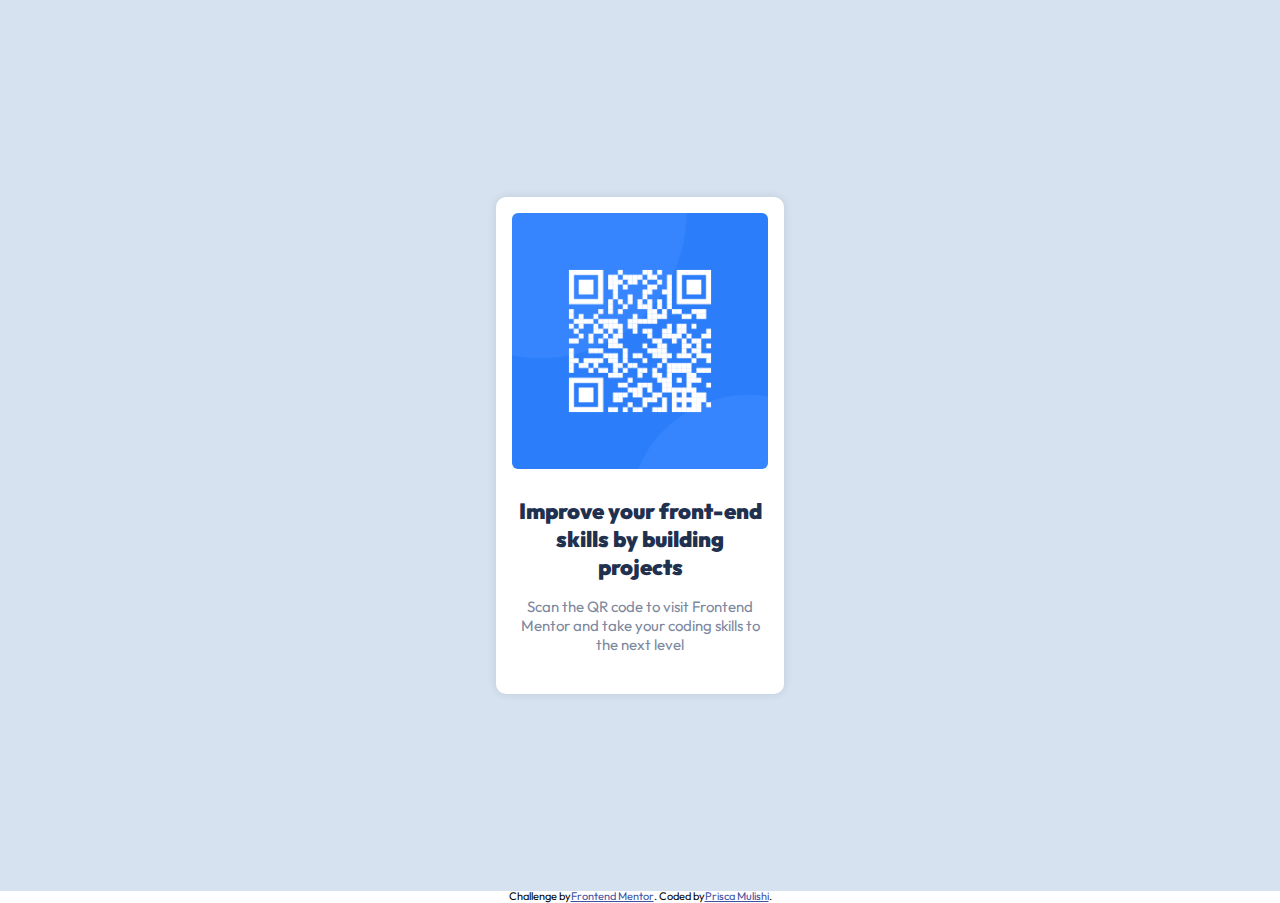
<file: index.html>
<!DOCTYPE html>
<html lang="en">
<head>
  <meta charset="UTF-8">
  <meta name="viewport" content="width=device-width, initial-scale=1.0"> <!-- displays site properly based on user's device -->

  <link rel="icon" type="image/png" sizes="32x32" href="./images/favicon-32x32.png">
  <link rel="stylesheet" type="text/css" href="style.css"/>

  <title>Frontend Mentor | QR code component</title>
</head>

<body>

    <main class="container">
      <div class="box">
        <div class="image">
          <img src="images/image-qr-code.png" alt="image of qr code">
        </div>
  
        <div class="content">
          <h1><strong>Improve your front-end skills by building projects</strong></h1>
          <p>Scan the QR code to visit Frontend Mentor and take your coding skills to the next level</p>
        </div>
  
      </div>
    </main>
    
    
    <footer class="attribution">
      Challenge by <a href="https://www.frontendmentor.io?ref=challenge" target="_blank">Frontend Mentor</a>. 
      Coded by <a href="#">Prisca Mulishi</a>.
    </footer>

  
</body>

</html>
</file>
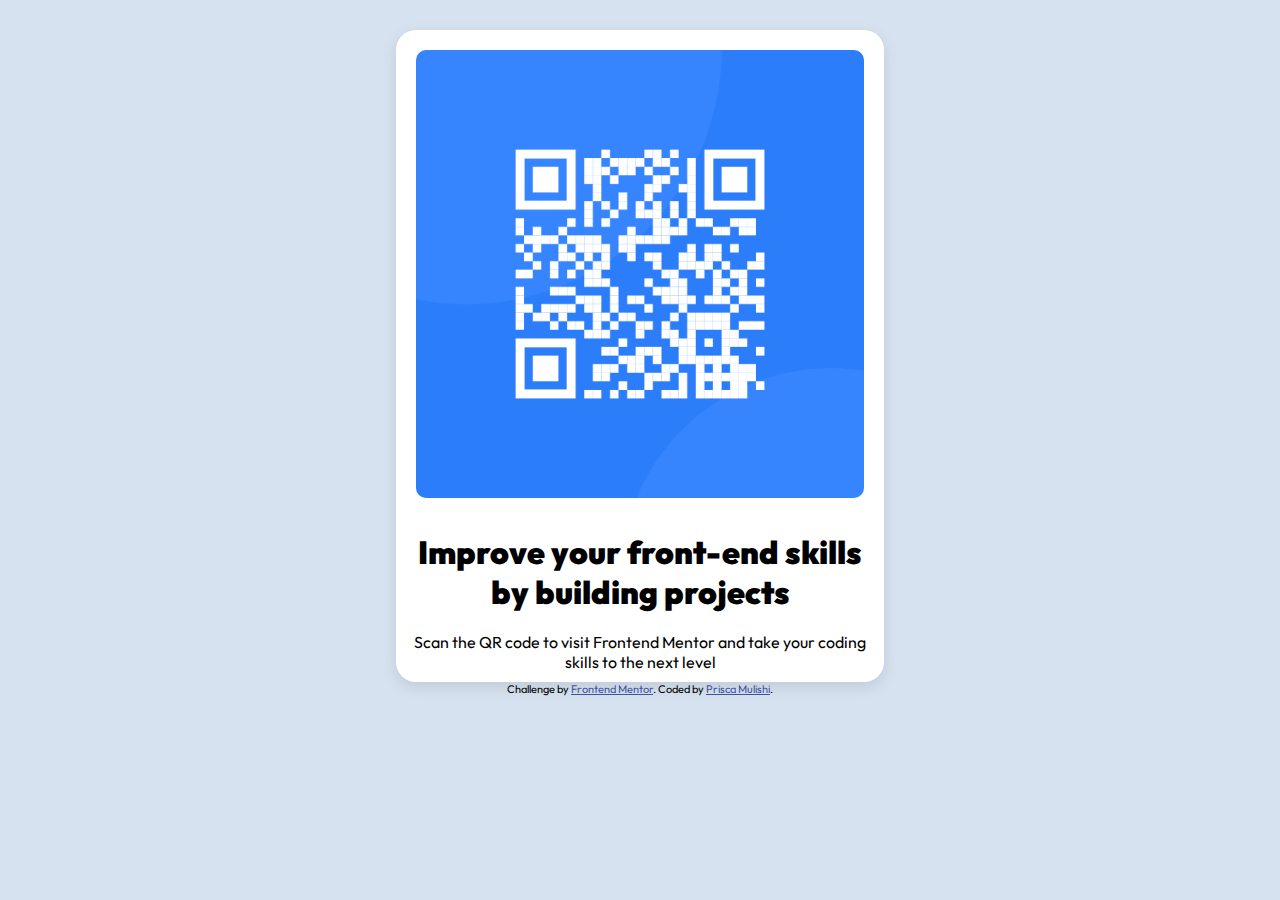
<file: qr-code-component-main/index.html>
<!DOCTYPE html>
<html lang="en">
<head>
  <meta charset="UTF-8">
  <meta name="viewport" content="width=device-width, initial-scale=1.0"> <!-- displays site properly based on user's device -->

  <link rel="icon" type="image/png" sizes="32x32" href="./images/favicon-32x32.png">
  <link rel="stylesheet" type="text/css" href="style.css"/>

  <title>Frontend Mentor | QR code component</title>
</head>

<body>

  <div id="box">
    <img src="images/image-qr-code.png" alt="image of qr code">

    <div class="container">
      <h1><strong>Improve your front-end skills by building projects</strong></h1>
      <p>Scan the QR code to visit Frontend Mentor and take your coding skills to the next level</p>
    </div>
    
  </div>
  
  
  <div class="attribution">
    Challenge by <a href="https://www.frontendmentor.io?ref=challenge" target="_blank">Frontend Mentor</a>. 
    Coded by <a href="#">Prisca Mulishi</a>.
  </div>
</body>

</html>
</file>
<file: style.css>
@import url('https://fonts.googleapis.com/css2?family=Outfit:wght@100..900&display=swap');

*{
    margin: 0;
    padding: 0;
    box-sizing: border-box;
}
 
body{

    height: 100vh;
    margin: 0;
    font-family: 'Outfit', sans-serif;
    /*font-optical-sizing: auto;*/
    display: flex;
    flex-direction: column;
}

main.container {
   /* height: 95%;*/
    flex: 1;
    display: flex;
    justify-content: center;
    align-items: center;
    background-color: hsl(212, 45%, 89%);/*background-color: #d0dbe7;*/
    padding: 10px;
}

.box {
    width: 288px;
    padding: 16px;
    border-radius: 10px;
    box-shadow: 0 0 10px rgba(0, 0, 0, 0.1);
    background-color:hsl(0, 0%, 100%); /*background-color: #fff;*/
    text-align: center;
}

.image img {
    border-radius: 6px;
    width: 100%;
}

/*img{

    border-radius: 30px;
    width: 100%;
    padding: 20px;
    height: 60%;;
}*/

.content {
    margin: 24px 0;
    display: flex;
    flex-direction: column;
    row-gap: 16px;
}

/*.container{

    padding: 10px;
    height: 30%;
}*/

h1{
   /* padding-bottom: 20px;*/
    font-size: 22px;
    font-weight: bold;
    color: #1F314F;
}

p{
    font-size: 15px;
    color: #7D889E;
}

footer.attribution { 
    font-size: 11px; 
    text-align: center; 
    height: 1%;
    display: flex;
    justify-content: center;
    align-items: center;
}

footer.attribution a { 
    color: hsl(228, 45%, 44%); 
}

@media only screen and (max-width: 600px) {
    body {
        font-size: 14px;
    }
    
}

@media only screen and (min-width: 601px) {
    body {
        font-size: 16px;
    }
}

@media only screen and (orientation: landscape) {
    body {
        width: 100%;
        
    }
    
}
 

@media only screen and (orientation: portrait) {
    body {
        width: 100%;
        
    }
    
}
</file>
<file: qr-code-component-main/style.css>
@import url('https://fonts.googleapis.com/css2?family=Outfit:wght@100..900&display=swap');

*{
    margin: 0;
    padding: 0;
    box-sizing: border-box;
}
 
.attribution { 
    font-size: 11px; text-align: center; 
}

.attribution a { 
    color: hsl(228, 45%, 44%); 
}
 
body{

    font-size: 15px;
    font-family: 'Outfit', sans-serif;
    display: flex;
    flex-direction: column;
    align-items: center;
    justify-content: center;
    height: 100vh;
    background-color: hsl(212, 45%, 89%);
    padding: 30px;
}

#box{

    background-color:hsl(0, 0%, 100%);
    border-radius: 20px;
    overflow: hidden;
    text-align: center;
    width: 40%;
    box-shadow: 0 5px 15px rgba(0, 0, 0, 0.1);
    
}

img{

    border-radius: 30px;
    width: 100%;
    padding: 20px;
    height: 60%;;
}

.container{

    padding: 10px;
    height: 30%;
}

h1{
    padding-bottom: 20px;
}


@media only screen and (max-width: 600px) {
    body {
        font-size: 14px;
    }
    
}

@media only screen and (min-width: 601px) {
    body {
        font-size: 16px;
    }
}

@media only screen and (orientation: landscape) {
    body {
        width: 100%;
        height: auto;
    }
    
}
 

@media only screen and (orientation: portrait) {
    body {
        width: 100%;
        height: auto;
    }
    
}
</file>
